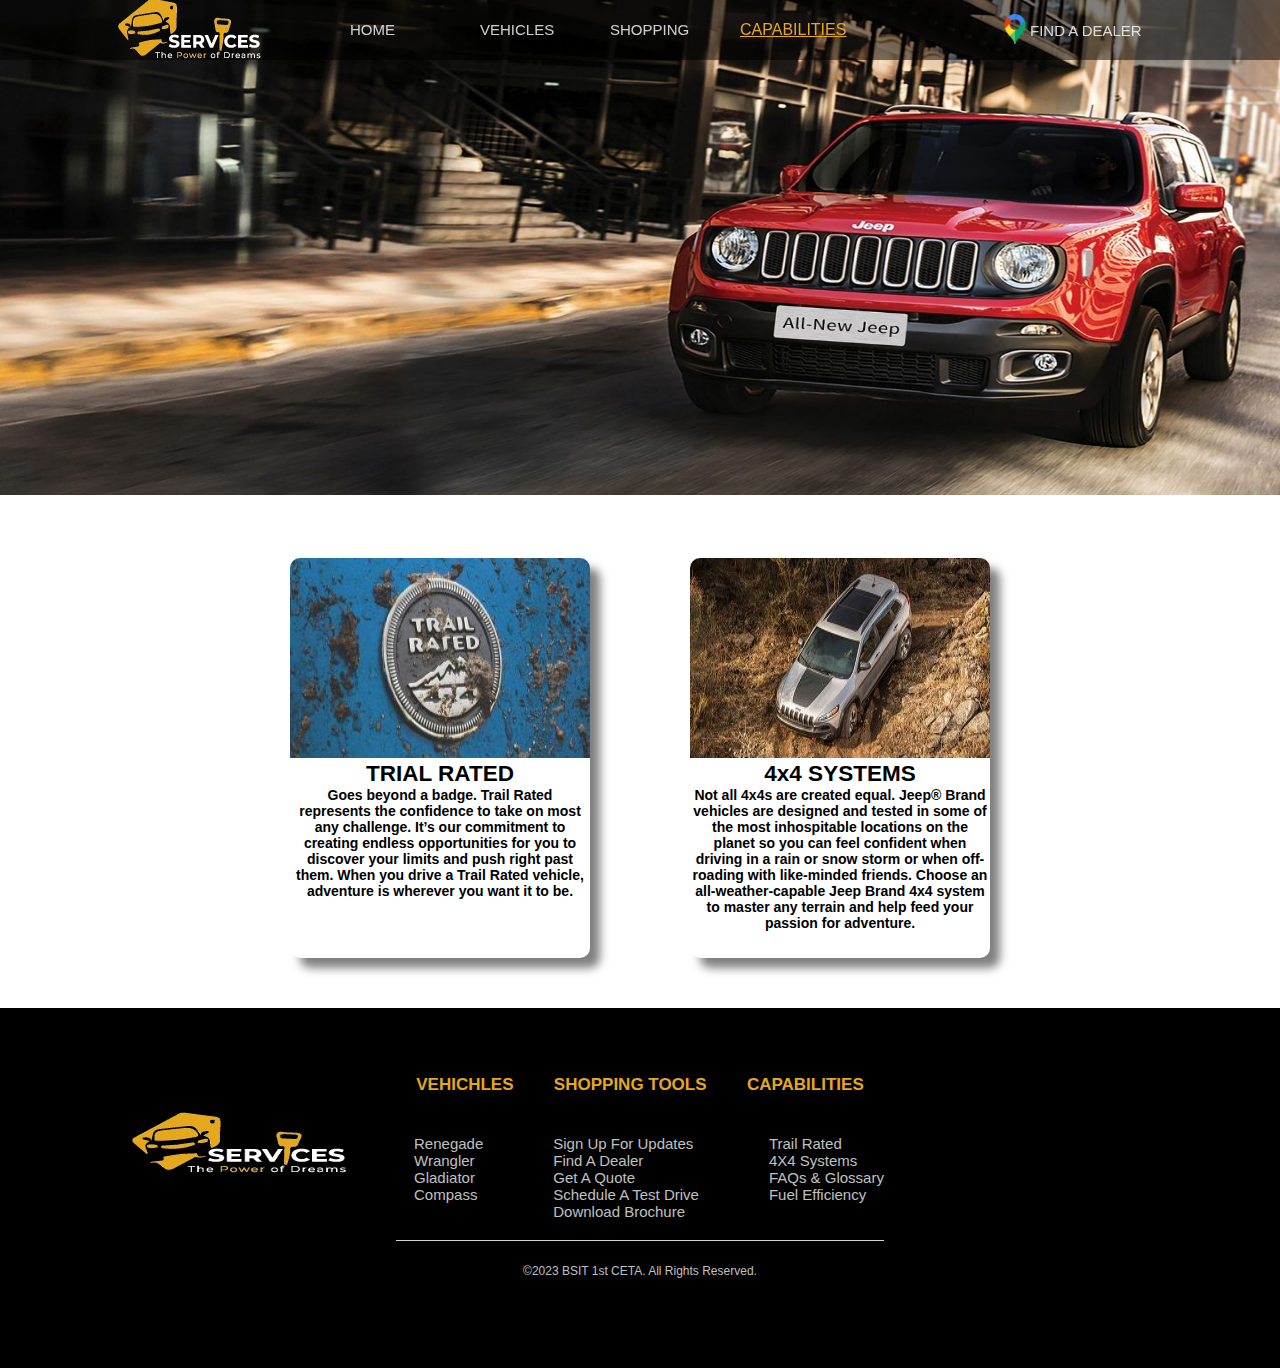
<file: capabilities.html>
<!DOCTYPE html>
<html lang="en">
<head>
    <meta charset="UTF-8">
    <meta http-equiv="X-UA-Compatible" content="IE=edge">
    <meta name="viewport" content="width=device-width, initial-scale=1.0">
    <title>Capabilities</title>
    <link rel="stylesheet" href="https://cdnjs.cloudflare.com/ajax/libs/font-awesome/6.4.0/css/all.min.css" integrity="sha512-iecdLmaskl7CVkqkXNQ/ZH/XLlvWZOJyj7Yy7tcenmpD1ypASozpmT/E0iPtmFIB46ZmdtAc9eNBvH0H/ZpiBw==" crossorigin="anonymous" referrerpolicy="no-referrer" />
    <link rel="icon" href="images/logo-3.png" type="image/icon type">
    <link rel="stylesheet" href="css/capabilities.css">
    <link rel="stylesheet" href="css/footer.css">
</head>
<body>
 
 <!--------HEADER-------->   
 <div class="header"> 
    <div class="left-section active">
        <img class="logo" src="images/logo.gif">
        <div class="div-home"><a class ="text-home" href="index.html">HOME</a></div>
        <div class="div-vehicle"><a class="text-vehicle" href="vehiclesPage.html">VEHICLES</a></div>
        <div class="div-shopping"><a class="text-shopping" href="shopping.html">SHOPPING</a></div>
        <div class="div-capabilities"><a class="text-capabilities" href="capabilities.html">CAPABILITIES</a></div>
    </div>
    <div class="right-section">
        <img  class="icon-navigate" src="images/google-maps.png">
        <div class="text"><a class="find-delaer-text"href="https://www.google.com/maps/search/google+maps/@10.3891776,123.8078352,13z" target="_blank">FIND A DEALER</a></div>
    </div>
    <div class="menu-container">
        <img class="logo2" src="images/logo.gif">
   <div class="menu-icon">
       <i class="fa-solid fa-car menu"></i>
       <i class="fa-solid fa-bars fa-lg menu"></i>
   </div>
   </div>
</div>

<div><img class="image-body" src="images/jeep-renegade-limited-background_1900x950.jpg.img.1440.jpg"></div>
<div class="cover">
    <div class="box">
        <img src="images/trail4x4.jpg" alt="Trail" style="width:300px;height:200px;">
        <h2 style="color:black">TRIAL RATED</h2>
        <p style="color:black">Goes beyond a badge. Trail Rated represents the confidence to take on most any challenge.  It’s our commitment to creating endless opportunities for you to discover your limits and push right past them. When you drive a Trail Rated vehicle, adventure is wherever you want it to be.</p>
    </div>
    <div class="box">
        <img src="images/4x4jeep.jpg" alt="Jeep" style="width:300px;height:200px;">
        <h2 style="color:black">4x4 SYSTEMS</h2>
        <p style="color:black">Not all 4x4s are created equal. Jeep® Brand vehicles are designed and tested in some of the most inhospitable locations on the planet so you can feel confident when driving in a rain or snow storm or when off-roading with like-minded friends. Choose an all-weather-capable Jeep Brand 4x4 system to master any terrain and help feed your passion for adventure.</p>
    </div>
</div>

<!------------------FOOTER------------>
<div class="footer-whole-container">
    <div class="">
        <div class="con">
            <img  class="footer-logo" src="images/logo.gif">
            <div>
                <div class="title-text"><p>VEHICHLES</p><p>SHOPPING TOOLS</p><p>CAPABILITIES</p></div>
                <div class="container-data">
                    <div class="div-margin0"><p>Renegade</p><p>Wrangler</p><p>Gladiator</p><p>Compass</p></div>
                    <div class="div-margin1"><p>Sign Up For Updates</p><p>Find A Dealer</p><p>Get A Quote</p><p>Schedule A Test Drive</p><p>Download Brochure</p></div>
                    <div class="div-margin2"><p>Trail Rated</p><p>4X4 Systems</p><p>FAQs & Glossary</p><p>Fuel Efficiency</p></div>
                </div>
            </div>
        </div>
        <div class="line">©2023 BSIT 1st CETA. All Rights Reserved.</div>
    </div>     
</div>

<script>
    const menuiconEl = document.querySelector(".menu-icon");
const leftsectionEl = document.querySelector(".left-section");

let counts = 0

menuiconEl.addEventListener("click", ()=>{
    if(counts %2 === 0){
        leftsectionEl.classList.remove("active");
        counts++
    }
    else{
        leftsectionEl.classList.add("active");
        counts++
    }
});
</script>
</body>
</html>
</file>
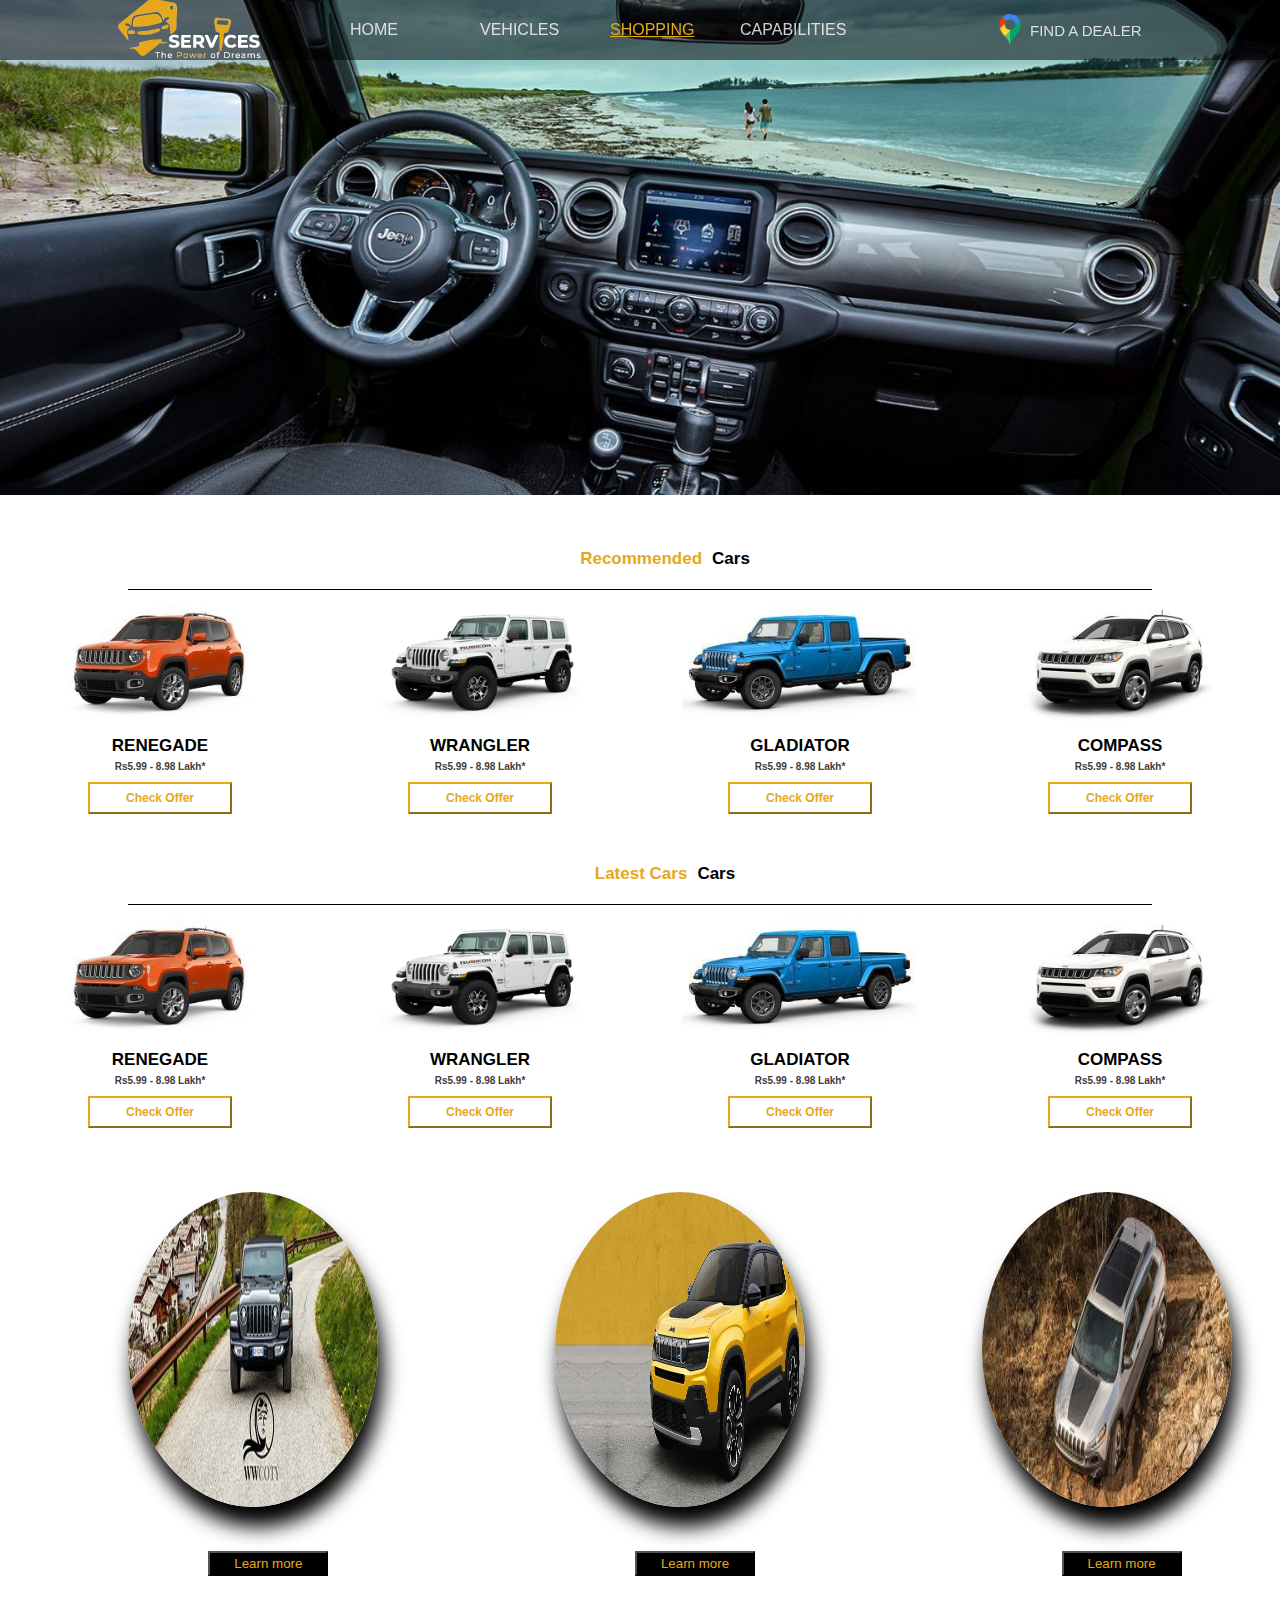
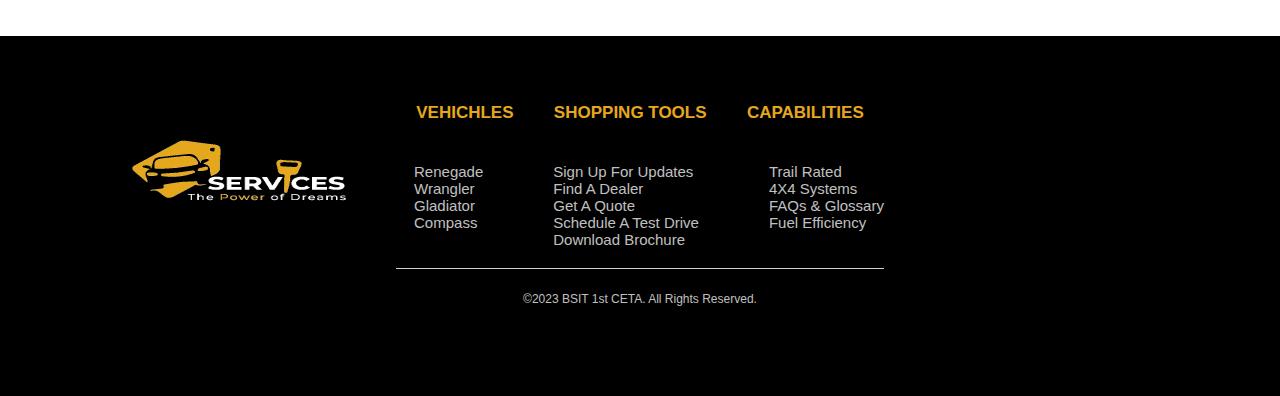
<file: shopping.html>
<!DOCTYPE html>
<html lang="en">
<head>
    <meta charset="UTF-8">
    <meta http-equiv="X-UA-Compatible" content="IE=edge">
    <meta name="viewport" content="width=device-width, initial-scale=1.0">
    <title>About US</title>
    <link rel="stylesheet" href="https://cdnjs.cloudflare.com/ajax/libs/font-awesome/6.4.0/css/all.min.css" integrity="sha512-iecdLmaskl7CVkqkXNQ/ZH/XLlvWZOJyj7Yy7tcenmpD1ypASozpmT/E0iPtmFIB46ZmdtAc9eNBvH0H/ZpiBw==" crossorigin="anonymous" referrerpolicy="no-referrer" />
    <link rel="icon" href="images/logo-3.png" type="image/icon type">
    <link rel="stylesheet" href="css/shopping.css">
    <link rel="stylesheet" href="css/footer.css">
</head>
<body>
    <!--HEADER-->   
<div class="header"> 
    <div class="left-section active">
        <img class="logo" src="images/logo.gif">
        <div class="div-home"><a class ="text-home" href="index.html">HOME</a></div>
        <div class="div-vehicle"><a class="text-vehicle" href="vehiclesPage.html">VEHICLES</a></div>
        <div class="div-shopping"><a class="text-shopping" href="shopping.html">SHOPPING</a></div>
        <div class="div-capabilities"><a class="text-capabilities" href="capabilities.html">CAPABILITIES</a></div>
    </div>
    <div class="right-section">
        <img  class="icon-navigate" src="images/google-maps.png">
        <div class="text"><a class="find-delaer-text"href="https://www.google.com/maps/search/google+maps/@10.3891776,123.8078352,13z" target="_blank">FIND A DEALER</a></div>
    </div>
    <div class="menu-container">
        <img class="logo2" src="images/logo.gif">
   <div class="menu-icon">
       <i class="fa-solid fa-car menu"></i>
       <i class="fa-solid fa-bars fa-lg menu"></i>
   </div>
   </div>
</div>
<div><img class="image-body" src="images/MY21-Wrangler-Overview-Interior-Feature-Desktop.jpg.img.1440.jpg"></div>
<div class="for-div1">
    <div class="div-1"><p class="txt-themost">Recommended</p><p class="txt-searched">Cars</p> </div>
</div>
    <div class="div-2">
        <div class="container-for-div2">
            <img class="images" src="images/renegade-orange-flyout-600x340-ph-1.jpg.img.300.jpg">
            <div class="car-name"><p>RENEGADE</p></div>
            <div class="car-name2"><p>Rs5.99 - 8.98 Lakh*</p></div>
            <div class="car-price-button"><button>Check Offer</button></div>
        </div>
        <div class="container-for-div2">
            <img class="images" src="images/wrangler-white-flyout-600-340.png.img.300.png">
            <div class="car-name"><p>WRANGLER</p></div>
            <div class="car-name2"><p>Rs5.99 - 8.98 Lakh*</p></div>
            <div class="car-price-button"><button>Check Offer</button></div>
        </div>
        <div class="container-for-div2">
            <img class="images" src="images/gladiator-blue-flyout-600-340.jpg.img.300.jpg">
            <div class="car-name"><p>GLADIATOR</p></div>
            <div class="car-name2"><p>Rs5.99 - 8.98 Lakh*</p></div>
            <div class="car-price-button"><button>Check Offer</button></div>
        </div>
        <div class="container-for-div2">
            <img class="images" src="images/compass-white-flyout-600x340-1.jpg.img.300.jpg">
            <div class="car-name"><p>COMPASS</p></div>
            <div class="car-name2"><p>Rs5.99 - 8.98 Lakh*</p></div>
            <div class="car-price-button"><button>Check Offer</button></div>
        </div>
    </div>

    <div class="for-div1">
        <div class="div-1"><p class="txt-themost">Latest Cars</p><p class="txt-searched">Cars</p> </div>
    </div>

    <div class="div-2">
        <div class="container-for-div2">
            <img class="images" src="images/renegade-orange-flyout-600x340-ph-1.jpg.img.300.jpg">
            <div class="car-name"><p>RENEGADE</p></div>
            <div class="car-name2"><p>Rs5.99 - 8.98 Lakh*</p></div>
            <div class="car-price-button"><button>Check Offer</button></div>
        </div>
        <div class="container-for-div2">
            <img class="images" src="images/wrangler-white-flyout-600-340.png.img.300.png">
            <div class="car-name"><p>WRANGLER</p></div>
            <div class="car-name2"><p>Rs5.99 - 8.98 Lakh*</p></div>
            <div class="car-price-button"><button>Check Offer</button></div>
        </div>
        <div class="container-for-div2">
            <img class="images" src="images/gladiator-blue-flyout-600-340.jpg.img.300.jpg">
            <div class="car-name"><p>GLADIATOR</p></div>
            <div class="car-name2"><p>Rs5.99 - 8.98 Lakh*</p></div>
            <div class="car-price-button"><button>Check Offer</button></div>
        </div>
        <div class="container-for-div2">
            <img class="images" src="images/compass-white-flyout-600x340-1.jpg.img.300.jpg">
            <div class="car-name"><p>COMPASS</p></div>
            <div class="car-name2"><p>Rs5.99 - 8.98 Lakh*</p></div>
            <div class="car-price-button"><button>Check Offer</button></div>
        </div>
        
    </div>
        <div class="container-3images">
            <div class="container">
                <img class="images" src="images/gray-car.jpg">
                <button class="button1">Learn more</button>
            </div>
            <div class="container">
                <img  class="images" src="images/yellow-car.jpg">
                <button class="button1">Learn more</button>
            </div>
            <div class="container">
                <img  class="images" src="images/brown-car.jpg">
                <button class="button1">Learn more</button>
            </div>
        </div>
<!--FOOTER-->
<div class="footer-whole-container">
    <div class="">
        <div class="con">
            <img  class="footer-logo" src="images/logo.gif">
            <div>
                <div class="title-text"><p>VEHICHLES</p><p>SHOPPING TOOLS</p><p>CAPABILITIES</p></div>
                <div class="container-data">
                    <div class="div-margin0"><p>Renegade</p><p>Wrangler</p><p>Gladiator</p><p>Compass</p></div>
                    <div class="div-margin1"><p>Sign Up For Updates</p><p>Find A Dealer</p><p>Get A Quote</p><p>Schedule A Test Drive</p><p>Download Brochure</p></div>
                    <div class="div-margin2"><p>Trail Rated</p><p>4X4 Systems</p><p>FAQs & Glossary</p><p>Fuel Efficiency</p></div>
                </div>
            </div>
        </div>
        <div class="line">©2023 BSIT 1st CETA. All Rights Reserved.</div>
    </div>     
</div>
<script>
    const menuiconEl = document.querySelector(".menu-icon");
const leftsectionEl = document.querySelector(".left-section");

let counts = 0

menuiconEl.addEventListener("click", ()=>{
    if(counts %2 === 0){
        leftsectionEl.classList.remove("active");
        counts++
    }
    else{
        leftsectionEl.classList.add("active");
        counts++
    }
});
</script>
</body>
</html>
</file>
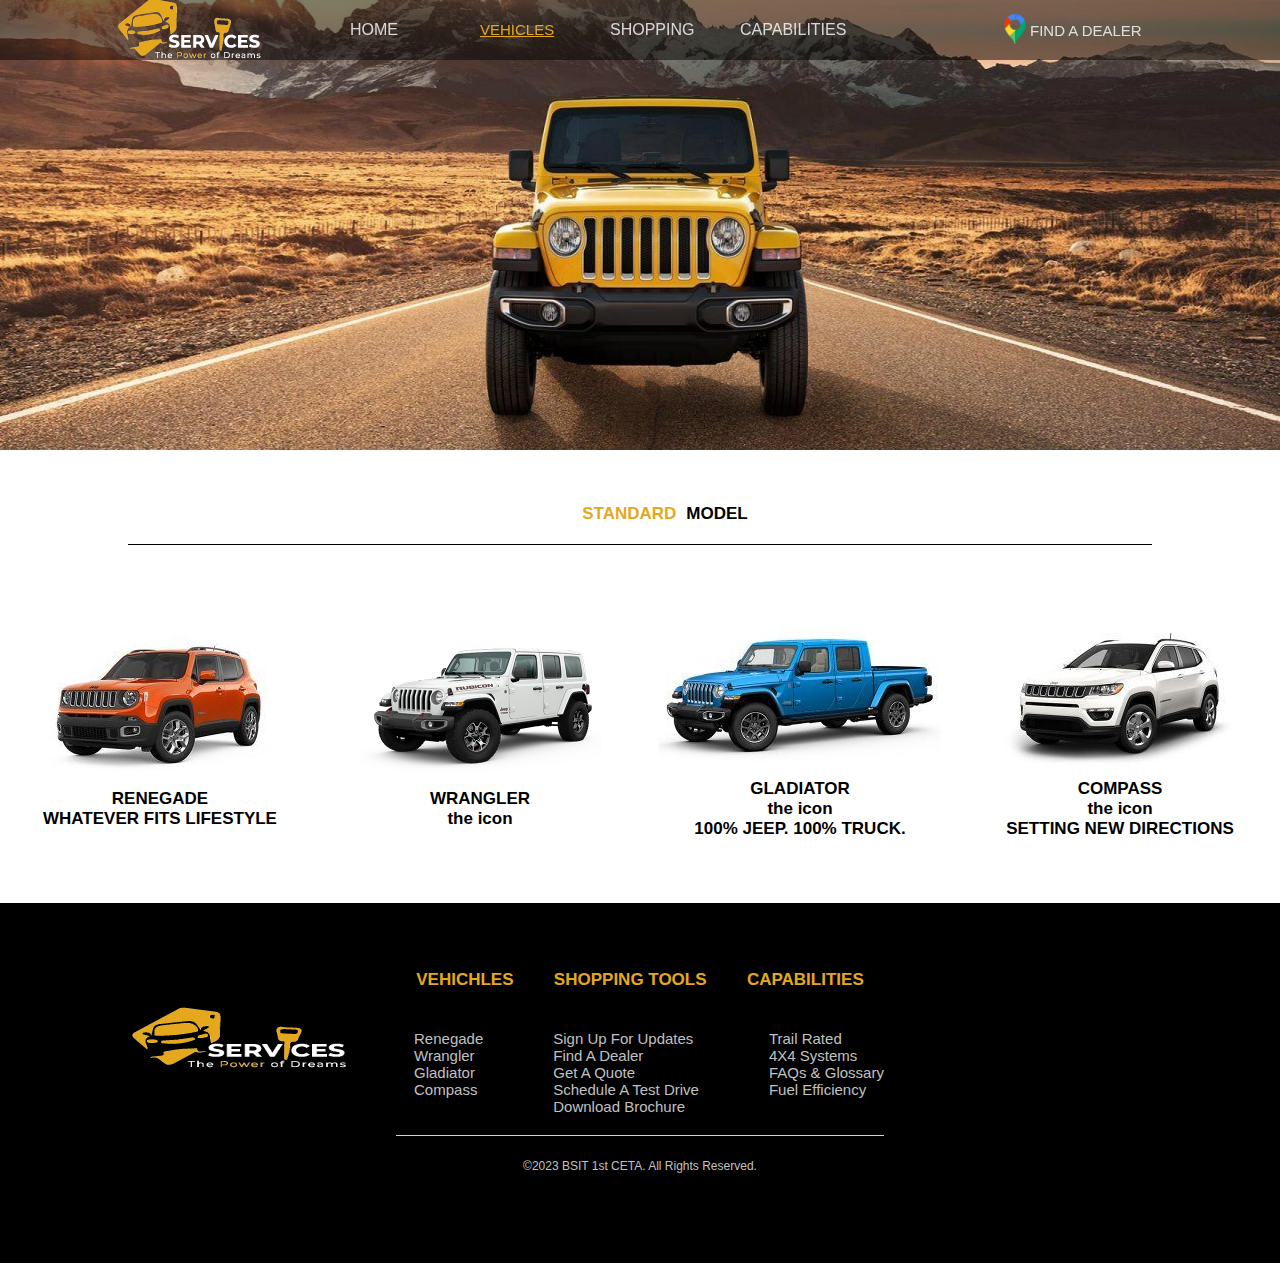
<file: vehiclesPage.html>
<!DOCTYPE html>
<html lang="en">
<head>
    <meta charset="UTF-8">
    <meta http-equiv="X-UA-Compatible" content="IE=edge">
    <meta name="viewport" content="width=device-width, initial-scale=1.0">
    <title>Capabilities</title>
    <link rel="stylesheet" href="https://cdnjs.cloudflare.com/ajax/libs/font-awesome/6.4.0/css/all.min.css" integrity="sha512-iecdLmaskl7CVkqkXNQ/ZH/XLlvWZOJyj7Yy7tcenmpD1ypASozpmT/E0iPtmFIB46ZmdtAc9eNBvH0H/ZpiBw==" crossorigin="anonymous" referrerpolicy="no-referrer" />
    <link rel="icon" href="images/logo-3.png" type="image/icon type">
    <link rel="stylesheet" href="css/vehiclesPage.css">
    <link rel="stylesheet" href="css/footer.css">
</head>
<body>
    <!--HEADER-->   
<div class="header"> 
    <div class="left-section active">
        <img class="logo" src="images/logo.gif">
        <div class="div-home"><a class ="text-home" href="index.html">HOME</a></div>
        <div class="div-vehicle"><a class="text-vehicle" href="vehiclesPage.html">VEHICLES</a></div>
        <div class="div-shopping"><a class="text-shopping" href="shopping.html">SHOPPING</a></div>
        <div class="div-capabilities"><a class="text-capabilities" href="capabilities.html">CAPABILITIES</a></div>
    </div>
    <div class="right-section">
        <img  class="icon-navigate" src="images/google-maps.png">
        <div class="text"><a class="find-delaer-text"href="https://www.google.com/maps/search/google+maps/@10.3891776,123.8078352,13z" target="_blank">FIND A DEALER</a></div>
    </div>
    <div class="menu-container">
        <img class="logo2" src="images/logo.gif">
   <div class="menu-icon">
       <i class="fa-solid fa-car menu"></i>
       <i class="fa-solid fa-bars fa-lg menu"></i>
   </div>
   </div>
</div>
<!--BODY-->
<div><img class="image-body" src="images/MY21-Wrangler-Overview-Summer-Hero-New-Desktop.jpg.img.1440.jpg"></div>
<div class="for-div1">
    <div class="div-1"><p class="txt-themost">STANDARD</p><p class="txt-searched">MODEL</p> </div>
</div>
    <div class="div-2">
        <div class="car-name">
            <img class="images" src="images/renegade-orange-flyout-600x340-ph-1.jpg.img.300.jpg">
            <p>RENEGADE</p>
            <p>WHATEVER FITS LIFESTYLE</p>
        </div>
        <div class="car-name">
            <img class="images" src="images/wrangler-white-flyout-600-340.png.img.300.png">
            <p>WRANGLER</p>
            <p>the icon</p>
        </div>
        <div class="car-name">
            <img class="images" src="images/gladiator-blue-flyout-600-340.jpg.img.300.jpg">
            <p>GLADIATOR</p>
            <p>the icon</p>
            <p>100% JEEP. 100% TRUCK.</p>
        </div>
        <div class="car-name">
            <img class="images" src="images/compass-white-flyout-600x340-1.jpg.img.300.jpg">
            <p>COMPASS</p>
            <p>the icon</p>
            <p>SETTING NEW DIRECTIONS</p>
        </div>
    </div>
<!--FOOTER-->
<div class="footer-whole-container">
    <div class="">
        <div class="con">
            <img  class="footer-logo" src="images/logo.gif">
            <div>
                <div class="title-text"><p>VEHICHLES</p><p>SHOPPING TOOLS</p><p>CAPABILITIES</p></div>
                <div class="container-data">
                    <div class="div-margin0"><p>Renegade</p><p>Wrangler</p><p>Gladiator</p><p>Compass</p></div>
                    <div class="div-margin1"><p>Sign Up For Updates</p><p>Find A Dealer</p><p>Get A Quote</p><p>Schedule A Test Drive</p><p>Download Brochure</p></div>
                    <div class="div-margin2"><p>Trail Rated</p><p>4X4 Systems</p><p>FAQs & Glossary</p><p>Fuel Efficiency</p></div>
                </div>
            </div>
        </div>
        <div class="line">©2023 BSIT 1st CETA. All Rights Reserved.</div>
    </div>     
</div>
<script>
    const menuiconEl = document.querySelector(".menu-icon");
const leftsectionEl = document.querySelector(".left-section");

let counts = 0

menuiconEl.addEventListener("click", ()=>{
    if(counts %2 === 0){
        leftsectionEl.classList.remove("active");
        counts++
    }
    else{
        leftsectionEl.classList.add("active");
        counts++
    }
});
</script>
</body>
</html>
</file>
<file: css/capabilities.css>
/* --- BODY ---*/
body{
    margin: 0;
    font-family: Arial, Helvetica, sans-serif;
    font-size: 15px;
    color: rgb(192, 192, 192);
    background-color: rgb(255, 255, 255);
}
.image-body{
    width: 100%;
    height: 55vh; 
}
p{
    margin: 0;
    font-weight: bold;
    font-size: 17px;
}
/* ------HEADER FOR CAPABILITIES PAGE ------*/
.header{
    
    background-color: rgba(0,0,0,0.5);
    height: 60px;
    display: flex;
    justify-content: space-between;
    align-items: center;
    padding-left: 350px;
    position: fixed;
    right: 0;
    left: 0;
}
.header .text{
    width: 130px;
    font-size: 15px;
    color: rgba(255,255,255, .8);
    cursor: pointer;
}
.div-home, .div-vehicle, .div-capabilities, .div-shopping{
    width: 130px;
}
.text-capabilities{
    width: 130px;
    text-decoration: underline;
    font-size: 16px;
    color: #E5A81C;
    cursor: pointer;
}
.text-vehicle,  .text-home , .text-aboutus, .text-shopping{
    color: rgba(255,255,255, .8);
    text-decoration: none;
}
.text:hover ,.text-vehicle:hover,  .text-home:hover, .text-aboutus:hover, .text-shopping:hover, .find-delaer-text:hover{
    color: #E5A81C;
    transition: color 0.15s;
}
.logo{
    height: 200px;
    position: absolute;
    left: 90px;
    top: -70px;
}
.left-section{
    display: flex;
}
.right-section{
    display: flex;
    padding-right: 120px;
    position: relative;
}
.icon-navigate{
    position: absolute;
    height: 30px;
    top: -8px;
    left: -30px;
}
.find-delaer-text{
    text-decoration: none;
    color: rgba(255,255,255, .8);   
}
.menu{
    color:#E5A81C;
   }
   .menu-container{
       display: none;
       cursor: pointer;
      }
      .menu-container .menu-icon:hover{
        opacity: .5;
        transition: .4;
       }
       .menu-container .menu-icon:active{
        opacity: 1;
        transition: .4;
       }

 @import url('https://fonts.googleapis.com/css2?family=Rubik:wght@400;500&display=swap');
 *{
     margin: 0;
     padding: 0;
 }
 .cover{
     margin: 50px 0px;
     display: flex;
     justify-content: center; 
 }
 .box{
     width: 300px;
     height: 400px;
     font-size: 15px;
     box-shadow: 10px 10px 10px rgba(0,0,0, .5);
     text-align: center;
     margin: 10px 50px 0px 50px;
     border-radius: 10px;
 }
 .box img{
    border-top-left-radius: 10px;
    border-top-right-radius: 10px;
 }
 .box p{
    font-size: 14px;
 }


/* ------- SCREEN RESPONSIVE -------- */

@media (max-width: 800px){
    /* ---- HEADER -----*/

    .left-section,
    .right-section{
     display: none;
    }
    .active.left-section{
        visibility: hidden;
        opacity: 0;
        top: 10%;
       }
    .menu-container{
     display: flex;
     justify-content: space-around;
     width: 100%;
    }
     .logo{
     visibility: hidden;
    }
    .logo2{
     height: 130px;
     left: 5%;
     top: -60%;
     position: absolute;
     }
     .left-section
     {
     display: block;
     position: absolute;
     top: 50px;
     right: 50px;
     background-color: rgba(0,0,0, 0.9);
     width: 150px;
     height: 120px;
     text-align: center;
     border-radius: 10px;
     }
     .left-section a{
         font-size: 14px;
     }
     .div-home, .div-vehicle, .div-capabilities, .div-aboutus, .div-shopping{
         margin: 5px;
     }

     /*----------BoDY ----------*/

     .div-2{
        flex-direction: column;
     }
     .image-body{
      
        height: 65vh; 
    }
    .cover{
        flex-direction: column;
        align-items: center;
    }
    .cover .box{
        margin-top: 10%;
    }

      /*----------FOOTER ----------*/

      .footer-whole-container{
        width: 100%;
        height: 40vh;
        display: flex;
        justify-content: center;
        align-items: center;
       }
       .footer-container{
        flex-direction: column;
       }
       .footer-2ndpage{
         max-width: 80%;
         display: flex;
        flex-direction: column;
        }
       .title-text p{
         font-size: 12px;
       }
       .container-data{
         margin-bottom: 3;
       }
       .div-margin1, .div-margin2{
        margin: 0;
       }
       .div-margin0{
         margin: 0;
       }
       .div-margin0 p, .div-margin1 p, .div-margin2 p{
         font-weight: lighter;
         font-size: 12px;
       }
       .footer-whole-container .line{
         width: 100%;
         margin-top: 10px;
         height: 40px;
         }



 }
 
 @media (min-width: 801px) and (max-width: 1000px){
     .header{
         padding-left: 80px;
         justify-content: space-around;
     }
     .left-section a{
         font-size: 10px;
     }
     .header .text{
         width: 80px;  
     }
     .div-home, .div-vehicle, .div-capabilities, .div-aboutus, .div-shopping{
         width: 80px;
     }
     .logo{
         height: 100px;
         left: 0px;
         top: -25px;
     }
     .right-section{
         display: flex;
         position: relative;
         padding: 0;
     }
     .icon-navigate{
         height: 16px;
         top: -2px;
         left: -15px;
     }
     .find-delaer-text{ 
         font-size: 10px;
         width: 80px;
     }
     /* ----- BODY ------ */
     
     .car-name .images{
        width: 200px;
        
     }
     .car-name p{
        font-size: 8px;
        
     }


     /* --------FOOTER --------- */
     .footer-whole-container{
        width: 100%;
        height: 35vh;
        display: flex;
        justify-content: center;
        align-items: center;
       }
       .footer-container{
        flex-direction: column;
        width: 100%;
       }
       .footer-2ndpage{
         max-width: 80%;
         display: flex;
        flex-direction: column;
        }
       .title-text p{
         font-size: 12px;
       }
       .container-data{
         margin-bottom: 5%;
        align-items: center;
        justify-content: center;
        justify-content: space-around;
       }
       .div-margin1, .div-margin2{
        margin: 0;
       }
       .div-margin0{
         margin: 0;
       }
       .div-margin0 p, .div-margin1 p, .div-margin2 p{
         font-weight: lighter;
         font-size: 12px;
       }
       .footer-container .line{
         width: 100%;
         margin: 0;
         height: 60px;
         }
         .footer-container .title-text{
          margin-bottom: 15px;
          margin-top: 30px;
       }
       .footer-container .con{
        display: flex;
        flex-direction: column;
       }
 }
 
 @media(min-width: 1001px) and (max-width: 1229px){
     .header{
         padding-left: 100px;
         justify-content: space-around;
         transition: .4s ease-in-out;
     }
     .left-section a{
         font-size: 14px;
     }
     .header .text{
         width: 100px;  
     }
     .div-home, .div-vehicle, .div-capabilities, .div-aboutus, .div-shopping{
         width: 100px;
     }
     .logo{
         height: 150px;
         left: 0px;
         top: -50px;
     }
     .right-section{
         display: flex;
         position: relative;
         padding: 0;
     }
     .icon-navigate{
         height: 20px;
         top: -2px;
         left: -25px;
     }
     .find-delaer-text{ 
         font-size: 13px;
         width: 100px;
     }

     /*--------- BODY ------- */
     .car-name .images{
        width: 200px;
     }
     .car-name p{
        font-size: 8px;
     }

     /* ------------ FOOTER ----------*/
     .footer-whole-container{
        width: 100%;
        height: 40vh;
        display: flex;
        justify-content: center;
        align-items: center;
       }
       .footer-container{
        flex-direction: column;
        width: 100%;
       }
       .footer-2ndpage{
         max-width: 80%;
         display: flex;
        flex-direction: column;
        }
       .title-text p{
         font-size: 12px;
       }
       .container-data{
         margin-bottom: 5%;
        align-items: center;
        justify-content: center;
        justify-content: space-around;
       }
       .div-margin1, .div-margin2{
        margin: 0;
       }
       .div-margin0{
         margin: 0;
       }
       .div-margin0 p, .div-margin1 p, .div-margin2 p{
         font-weight: lighter;
         font-size: 12px;
       }
       .footer-container .line{
         width: 100%;
         margin: 0;
         height: 60px;
         }
         .footer-container .title-text{
          margin-bottom: 15px;
          margin-top: 30px; 
       }
       .footer-container .con{
        display: flex;
        flex-direction: column;
       }
       .con .footer-logo{
        width: 250px;
        height: 150px;
        display: block;
        position: absolute;
        top: 20%;
        left: 2%;
      }
 }
 
 @media (min-width: 1230px){
    .footer-whole-container{
        width: 100%;
        height: 40vh;
        display: flex;
        justify-content: center;
        align-items: center;
       }
       .con .footer-logo{
        width: 300px;
        height: 200px;
        display: block;
        position: absolute;
        top: 10%;
        left: 7%;
     }
     .footer-whole-container .line{
       margin-top: 20px;
        }
 }
</file>
<file: css/footer.css>
.footer-whole-container{
   position: relative;
   background-color: black;
 }
.footer-container{
    background-color: black;
   display: flex;
   justify-content: space-around;
    height: 230px; 
 }
 .footer-2ndpage{
    width: 500px;
    margin-top: 60px;
 }
 .footer-logo{
    width: 200px;
    height: 150px;
    display: none;
   
 }
 .title-text{
    display: flex;
    justify-content: space-around;
    margin-bottom: 40px;
 }
.title-text p{
    color:  #E5A81C;
}
 .container-data{
    display: flex;
 }
 .div-margin1, .div-margin2{
    margin-left: 70px;
 }
 .div-margin0{
    margin-left: 18px;
 }
  .div-margin0 p, .div-margin1 p, .div-margin2 p{
    font-weight: lighter;
    font-size: 15px;
 }
  .div-margin0 p:hover, .div-margin1 p:hover, .div-margin2 p:hover{
    color:  #E5A81C;
    text-decoration: underline;
    cursor: pointer;
  }
 .line{
 display: flex;
 height: 60px;
 align-items: center;
 justify-content: center;
 font-size: 12px;
 background-color: black;
 border-top: 1px solid lightgray; 
 
 }
</file>
<file: css/shopping.css>
/* --- BODY ---*/

body{
    margin: 0;
    font-family: Arial, Helvetica, sans-serif;
    color: rgb(192, 192, 192);
    background-color: rgb(255, 255, 255);
}
p{
    margin: 0;
    font-weight: bold;
    font-size: 17px;
}
.image-body{
    width: 100%;
    height: 55vh; 
}
.txt-themost{
    color: #E5A81C;
    margin-right: 10px;
}
.txt-searched{
    color: black;
}
.for-div1{
    height: 40px;
    margin: 0px 10%;
    border-bottom: 1px solid black;
}
.div-1{
    margin: 50px  0px 30px 50px;
    display: flex;
    justify-content: center;
}
.div-2, .car-name, .car-name2{
    display: flex;
    justify-content: space-around;  
}
.images{
   width: 250px;
 } 
.whole-continer-forcardetails{
    margin-bottom: 70px;
}
.car-name p{
    color: black;
    font-weight: 900;
}
.cardetails-container{
   width: 50%;
   display: inline-block;
}
.cardetails-container2{
    width: 40%;
    display: inline-block;
}
.car-details{
    display: flex;
    flex-direction: column;
    margin-left: 500px;
}
.car-details2{
    margin-top: 10x;
    margin-left: 75px;
}
.car-details p, .car-name2 p{
    margin-top: 5px;
    font-size: 10px;
    color:rgb(62, 61, 61)
}
.car-details2 p{
    margin-top: 5px;
    font-size: 10px;
    color:rgb(62, 61, 61)
}
.car-price-button{
    display: flex;
    justify-content: space-around;
    margin-top: 10px;
}
.car-price-button button{
    color: #E5A81C;
    font-weight: bold;
    background-color: white;
    width: 144px;
    height: 32px;
    border-color: #E5A81C;
    font-size: 12px;
}
.car-price-button button:hover{
    text-decoration: underline;
    cursor: pointer;
}
.image-body1{
    width: 100%;
    height: 100%; 
}
.body-image-2nd{
    position: relative;
    height: 40vh;
}
.video-text{
    margin: 40px 0px 0px 30px;
    position: absolute;
    top: -10px;
    left: 160px;
  }
  .container-fully {
    display: flex;
    margin-bottom: 10px;
    
 }
 .sentence-text{
    font-weight: lighter;
    font-size: 14px;
    color: white;
 }
 .btn-learnmore{
    margin-top: 20px;
  }
  .btn-learnmore button{
    width: 125px;
    height: 30px;
    background-color: #E5A81C;
    color: white;
    font-weight: 700;
    font-size: 12px;
    border: 0;
  }
  .btn-learnmore button:hover{
    text-decoration: underline;
    cursor: pointer;
    color: #9e8243;
  }
  .first-ever-text{
    margin-top: 40px;
    font-weight: bold;
    color:  #E5A81C;
    font-size: 20px;
    margin-right: 8px;
 }
 .go-text{
    margin-top: 40px;
    font-weight: bold;
    color:  white;
    font-size: 18px;
    margin-right: 8px;
 }
 .container-3images, .container-button1{
    display: flex;
    justify-content: center;
 }
 .container-3images{
    margin-top: 5%;
    display: flex;
    justify-content: center;
    align-items: center;
    justify-content: space-around;
 }
 .container-3images .container{
    width: 250px;
 }
 .container .button1{
    width: 120px;
    height: 25px;
    background-color: black;
    color:  #E5A81C;
    margin: 0px 120px 60px 120px;
 }
 .container-button1{
    display: flex;
    justify-content: space-evenly;
    margin-left: 50px;
  }
 .container-3images .images{
    height: 35vh;
    border-radius: 100%;
    box-shadow: 5px 20px 20px black;
    margin: 0px 20px 40px 40px;
    width: 100%;
 }
 .container-3images .images:hover{
    cursor: pointer;
   transform: scale(1.1)
 }
 button:hover{
    text-decoration: underline;
    cursor: pointer;
    opacity: 0.8;
 }

/* ------HEADER FOR SHOPPING PAGE ------*/
.header{
    position: relative;
    background-color: rgba(0,0,0,0.5);
    height: 60px;
    display: flex;
    justify-content: space-between;
    align-items: center;
    padding-left: 350px;
    position: fixed;
    right: 0;
    left: 0;    
}
.header .text{
    width: 130px;
    font-size: 15px;
    color: rgba(255,255,255, .8);
    cursor: pointer;
}
.text-shopping{
    width: 130px;
    text-decoration: underline;
    font-size: 16px;
    color: #E5A81C;
    cursor: pointer;
}
.text:hover{
    color: #E5A81C;
    transition: color 0.15s;
}
.text-home:hover, .text-capabilities:hover, .text-aboutus:hover,.find-delaer-text:hover ,.text-vehicle:hover{
    color: #E5A81C;
    transition: color 0.15s;
}
.div-home, .div-vehicle, .div-capabilities, .div-shopping{
    width: 130px;
}
.text-home , .text-capabilities, .text-aboutus, .text-vehicle, .find-delaer-text{
    color: rgba(255,255,255, .8);
    text-decoration: none;
}
.logo{
    height: 200px;
    position: absolute;
   left: 90px;
   top: -70px;
}
.left-section{
    display: flex;
}
.right-section{
    display: flex;
   padding-right: 120px;
   position: relative;
}
.icon-navigate{
    position: absolute;
    height: 30px;
    top: -8px;
    left: -35px;
}
.menu{
    color:#E5A81C;
   }
   .menu-container{
      display: none;
      cursor: pointer;
      }
      .menu-container .menu-icon:hover{
        opacity: .5;
        transition: .4;
       }
       .menu-container .menu-icon:active{
        opacity: 1;
        transition: .4;
       }


@media (max-width: 800px){
    /* ---- HEADER -----*/
    .left-section,
    .right-section{
     display: none;
    }
    .active.left-section{
        visibility: hidden;
        opacity: 0;
        top: 10%;
       }
    .menu-container{
        display: flex;
        justify-content: space-around;
        width: 100%;
    }
     .left-section .logo{
     display: none;
    }
    .logo2{
     height: 130px;
     left: 5%;
     top: -60%;
     position: absolute;
     }
     .left-section
     {
     display: block;
     position: absolute;
     top: 50px;
     right: 50px;
     background-color: rgba(0,0,0, 0.9);
     width: 150px;
     height: 120px;
     text-align: center;
     border-radius: 10px;
     }
     .left-section a{
         font-size: 14px;
     }
     .div-home, .div-vehicle, .div-capabilities, .div-aboutus, .div-shopping{
         margin: 5px;
     }

     /*----------BoDY ----------*/

     .div-2{
        flex-direction: column;
     }
     .container-for-div2{
        display: flex;
        flex-direction: column;
        justify-content: center;
        align-items: center;
     }
     .container-for-div2 .images{
        width: 400px;
     }
     .image-body{
        height: 65vh; 
    }
    .container-3images{
        flex-direction: column;
        justify-content: center;
        align-items: center;
    }
    .container-3images .container{
        display: flex;
        flex-direction: column;
        justify-content: center;
        align-items: center;
    }

      /*----------FOOTER ----------*/

      .footer-whole-container{
        width: 100%;
        height: 40vh;
        display: flex;
        justify-content: center;
        align-items: center;
       }
       .footer-container{
        flex-direction: column;
       }
       .footer-2ndpage{
         max-width: 80%;
         display: flex;
        flex-direction: column;
        }
       .title-text p{
         font-size: 12px;
       }
       .container-data{
         margin-bottom: 3;
       }
       .div-margin1, .div-margin2{
        margin: 0;
       }
       .div-margin0{
         margin: 0;
       }
       .div-margin0 p, .div-margin1 p, .div-margin2 p{
         font-weight: lighter;
         font-size: 12px;
       }
       .footer-whole-container .line{
         width: 100%;
         margin-top: 10px;
         height: 40px;
         }



 }
 
 @media (min-width: 801px) and (max-width: 1000px){
 
     .header{
         padding-left: 100px;
         justify-content: space-around;
        
     }
     .left-section a{
         font-size: 10px;
     }
     .header .text{
         width: 80px;  
     }
     .div-home, .div-vehicle, .div-capabilities, .div-aboutus, .div-shopping{
         width: 80px;
     }
     .logo{
         height: 100px;
         left: 0px;
         top: -25px;
     }
     .right-section{
         display: flex;
         position: relative;
         padding: 0;
     }
     .icon-navigate{
         height: 16px;
         top: -2px;
         left: -15px;
     }
     .find-delaer-text{ 
         font-size: 10px;
         width: 80px;
     }
     /* ----- BODY ------ */
     
     .car-name .images{
        width: 200px;
     }
     .car-name p{
        font-size: 8px;
     }
     .container .images{
        width: 180px;
     }
     .container-for-div2 .images{
        width: 200px;
     }


     /* --------FOOTER --------- */
     .footer-whole-container{
        width: 100%;
        height: 35vh;
        display: flex;
        justify-content: center;
        align-items: center;
       }
       .footer-container{
        flex-direction: column;
        width: 100%;
       }
       .footer-2ndpage{
         max-width: 80%;
         display: flex;
        flex-direction: column;
        }
       .title-text p{
         font-size: 12px;
       }
       .container-data{
         margin-bottom: 5%;
        align-items: center;
        justify-content: center;
        justify-content: space-around;
       }
       .div-margin1, .div-margin2{
        margin: 0;
       }
       .div-margin0{
         margin: 0;
       }
       .div-margin0 p, .div-margin1 p, .div-margin2 p{
         font-weight: lighter;
         font-size: 12px;
       }
       .footer-container .line{
         width: 100%;
         margin: 0;
         height: 60px;
         }
         .footer-container .title-text{
          margin-bottom: 15px;
          margin-top: 30px;
       }
       .footer-container .con{
        display: flex;
        flex-direction: column;
       }
 }
 
 @media(min-width: 1001px) and (max-width: 1229px){
     .header{
         padding-left: 100px;
         justify-content: space-around;
         transition: .4s ease-in-out;
     }
     .left-section a{
         font-size: 14px;
     }
     .header .text{
         width: 100px;  
     }
     .div-home, .div-vehicle, .div-capabilities, .div-aboutus, .div-shopping{
         width: 100px;
     }
     .logo{
         height: 150px;
         left: 0px;
         top: -50px;
     }
     .right-section{
         display: flex;
         position: relative;
         padding: 0;
     }
     .icon-navigate{
         height: 20px;
         top: -2px;
         left: -25px;
     }
     .find-delaer-text{ 
         font-size: 13px;
         width: 100px;
     }

     /*--------- BODY ------- */
     .car-name .images{
        width: 200px;
     }
     .car-name p{
        font-size: 8px;
     }

     /* ------------ FOOTER ----------*/
     .footer-whole-container{
        width: 100%;
        height: 40vh;
        display: flex;
        justify-content: center;
        align-items: center;
       }
       .footer-container{
        flex-direction: column;
        width: 100%;
       }
       .footer-2ndpage{
         max-width: 80%;
         display: flex;
        flex-direction: column;
        }
       .title-text p{
         font-size: 12px;
       }
       .container-data{
         margin-bottom: 5%;
        align-items: center;
        justify-content: center;
        justify-content: space-around;
       }
       .div-margin1, .div-margin2{
        margin: 0;
       }
       .div-margin0{
         margin: 0;
       }
       .div-margin0 p, .div-margin1 p, .div-margin2 p{
         font-weight: lighter;
         font-size: 12px;
       }
       .footer-container .line{
         width: 100%;
         margin: 0;
         height: 60px;
         }
         .footer-container .title-text{
          margin-bottom: 15px;
          margin-top: 30px; 
       }
       .footer-container .con{
        display: flex;
        flex-direction: column;
       }
       .con .footer-logo{
        width: 250px;
        height: 150px;
        display: block;
        position: absolute;
        top: 20%;
        left: 2%;
      }
 }
 
 @media (min-width: 1230px){
    .footer-whole-container{
        width: 100%;
        height: 40vh;
        display: flex;
        justify-content: center;
        align-items: center;
       }
       .con .footer-logo{
        width: 300px;
        height: 200px;
        display: block;
        position: absolute;
        top: 10%;
        left: 7%;
     }
     .footer-whole-container .line{
       margin-top: 20px;
        }
 }
</file>
<file: css/vehiclesPage.css>
/* --- BODY ---*/
body{
    margin: 0;
    font-family: Arial, Helvetica, sans-serif;
    color: rgb(192, 192, 192);
    background-color: rgb(255, 255, 255);
}
p{
    margin: 0;
    font-weight: bold;
    font-size: 17px;
}
.image-body{
    width: 100%;
    height: 50vh; 
}
.txt-themost{
    color: #E5A81C;
    margin-right: 10px;
}
.txt-searched{
    color: black;
}
.for-div1{
    height: 40px;
    border-bottom: 1px solid black;
    margin: 0px 10%;
}
.div-1{
    margin: 50px  0px 30px 50px;
    display: flex;
    justify-content: center;
}
.div-2{
    display: flex;
    justify-content: center;
   margin: 5% 0px;
   justify-content: space-around;
   width: 100%;
}
.div-2 .car-name{
    display: flex;
    flex-direction: column;
    justify-content: center;
    align-items: center;
}
.car-name p{
    color: black;
    font-weight: 900;
}
.car-name2 p{
    color: black;
    font-weight: 900;
    font-size: 10px;
}
.car-details{
    display: flex;
    flex-direction: column;
    margin-left: 500px;
}
.car-details2{
    margin-top: 10x;
    margin-left: 75px;
}
.car-details p{
    margin-top: 5px;
    font-size: 10px;
    color:rgb(62, 61, 61)
}
.car-details2 p{
    margin-top: 5px;
    font-size: 10px;
    color:rgb(62, 61, 61)
}
/* ------HEADER FOR VEHICLE PAGE ------*/
.header{
    background-color: rgba(0,0,0,0.5);
    height: 60px;
    display: flex;
    justify-content: space-between;
    align-items: center;
    position: fixed;
    right: 0;
    left: 0;
    padding-left: 350px;
    transition: .4s ease-in-out;
}
.header .text{
    width: 130px;
    font-size: 14px;
    color: rgba(255,255,255, .8);
    cursor: pointer;
}
.text-vehicle{
    width: 130px;
    text-decoration: underline;
    font-size: 15px;
    color: #E5A81C;
    cursor: pointer;
}
.text:hover,  .text-home:hover, .text-capabilities:hover, .text-aboutus:hover, .text-shopping:hover, .find-delaer-text:hover{
    color: #E5A81C;
    transition: color 0.15s;
}
.div-home, .div-vehicle, .div-capabilities, .div-shopping{
    width: 130px;
}
.text-home , .text-capabilities, .text-aboutus, .text-shopping{
    color: rgba(255,255,255, .8);
    text-decoration: none;
}
.logo{
    height: 200px;
    position: absolute;
    left: 90px;
    top: -70px;
}
.left-section{
    display: flex;
}
.right-section{
    display: flex;
    padding-right: 120px;
    position: relative;
}
.icon-navigate{
    position: absolute;
    height: 30px;
    top: -8px;
    left: -30px;
}
.find-delaer-text{
    text-decoration: none;
    color: rgba(255,255,255, .8);  
    font-size: 15px; 
}
.menu{
 color:#E5A81C;
}
.menu-container{
    display: none;
    cursor: pointer;
   }
   .menu-container .menu-icon:hover{
    opacity: .5;
    transition: .4;
   }
   .menu-container .menu-icon:active{
    opacity: 1;
    transition: .4;
   }

/* ------- SCREEN RESPONSIVE -------- */

@media (max-width: 800px){
    /* ---- HEADER -----*/

    .left-section,
    .right-section{
     display: none;
    }
    .active.left-section{
        visibility: hidden;
        opacity: 0;
        top: 10%;
       }
    .menu-container{
     display: flex;
     justify-content: space-around;
     width: 100%;
    }
     .logo{
     visibility: hidden;
    }
    .logo2{
     height: 130px;
     left: 5%;
     top: -60%;
     position: absolute;
     }
     .left-section
     {
     display: block;
     position: absolute;
     top: 50px;
     right: 50px;
     background-color: rgba(0,0,0, 0.9);
     width: 150px;
     height: 120px;
     text-align: center;
     border-radius: 10px;
     }
     .left-section a{
         font-size: 14px;
     }
     .div-home, .div-vehicle, .div-capabilities, .div-aboutus, .div-shopping{
         margin: 5px;
     }

     /*----------BoDY ----------*/

     .div-2{
        flex-direction: column;
     }
     .image-body{
      
        height: 65vh; 
    }

      /*----------FOOTER ----------*/

      .footer-whole-container{
        width: 100%;
        height: 40vh;
        display: flex;
        justify-content: center;
        align-items: center;
       }
       .footer-container{
        flex-direction: column;
       }
       .footer-2ndpage{
         max-width: 80%;
         display: flex;
        flex-direction: column;
        }
       .title-text p{
         font-size: 12px;
       }
       .container-data{
         margin-bottom: 3;
       }
       .div-margin1, .div-margin2{
        margin: 0;
       }
       .div-margin0{
         margin: 0;
       }
       .div-margin0 p, .div-margin1 p, .div-margin2 p{
         font-weight: lighter;
         font-size: 12px;
       }
       .footer-whole-container .line{
         width: 100%;
         margin-top: 10px;
         height: 40px;
         }



 }
 
 @media (min-width: 801px) and (max-width: 1000px){
     .header{
         padding-left: 80px;
         justify-content: space-around;
     }
     .left-section a{
         font-size: 10px;
     }
     .header .text{
         width: 80px;  
     }
     .div-home, .div-vehicle, .div-capabilities, .div-aboutus, .div-shopping{
         width: 80px;
     }
     .logo{
         height: 100px;
         left: 0px;
         top: -25px;
     }
     .right-section{
         display: flex;
         position: relative;
         padding: 0;
     }
     .icon-navigate{
         height: 16px;
         top: -2px;
         left: -15px;
     }
     .find-delaer-text{ 
         font-size: 10px;
         width: 80px;
     }
     /* ----- BODY ------ */
     
     .car-name .images{
        width: 200px;
        
     }
     .car-name p{
        font-size: 8px;
        
     }


     /* --------FOOTER --------- */
     .footer-whole-container{
        width: 100%;
        height: 35vh;
        display: flex;
        justify-content: center;
        align-items: center;
       }
       .footer-container{
        flex-direction: column;
        width: 100%;
       }
       .footer-2ndpage{
         max-width: 80%;
         display: flex;
        flex-direction: column;
        }
       .title-text p{
         font-size: 12px;
       }
       .container-data{
         margin-bottom: 5%;
        align-items: center;
        justify-content: center;
        justify-content: space-around;
       }
       .div-margin1, .div-margin2{
        margin: 0;
       }
       .div-margin0{
         margin: 0;
       }
       .div-margin0 p, .div-margin1 p, .div-margin2 p{
         font-weight: lighter;
         font-size: 12px;
       }
       .footer-container .line{
         width: 100%;
         margin: 0;
         height: 60px;
         }
         .footer-container .title-text{
          margin-bottom: 15px;
          margin-top: 30px;
       }
       .footer-container .con{
        display: flex;
        flex-direction: column;
       }
 }
 
 @media(min-width: 1001px) and (max-width: 1229px){
     .header{
         padding-left: 100px;
         justify-content: space-around;
         transition: .4s ease-in-out;
     }
     .left-section a{
         font-size: 14px;
     }
     .header .text{
         width: 100px;  
     }
     .div-home, .div-vehicle, .div-capabilities, .div-aboutus, .div-shopping{
         width: 100px;
     }
     .logo{
         height: 150px;
         left: 0px;
         top: -50px;
     }
     .right-section{
         display: flex;
         position: relative;
         padding: 0;
     }
     .icon-navigate{
         height: 20px;
         top: -2px;
         left: -25px;
     }
     .find-delaer-text{ 
         font-size: 13px;
         width: 100px;
     }

     /*--------- BODY ------- */
     .car-name .images{
        width: 200px;
     }
     .car-name p{
        font-size: 8px;
     }

     /* ------------ FOOTER ----------*/
     .footer-whole-container{
        width: 100%;
        height: 40vh;
        display: flex;
        justify-content: center;
        align-items: center;
       }
       .footer-container{
        flex-direction: column;
        width: 100%;
       }
       .footer-2ndpage{
         max-width: 80%;
         display: flex;
        flex-direction: column;
        }
       .title-text p{
         font-size: 12px;
       }
       .container-data{
         margin-bottom: 5%;
        align-items: center;
        justify-content: center;
        justify-content: space-around;
       }
       .div-margin1, .div-margin2{
        margin: 0;
       }
       .div-margin0{
         margin: 0;
       }
       .div-margin0 p, .div-margin1 p, .div-margin2 p{
         font-weight: lighter;
         font-size: 12px;
       }
       .footer-container .line{
         width: 100%;
         margin: 0;
         height: 60px;
         }
         .footer-container .title-text{
          margin-bottom: 15px;
          margin-top: 30px; 
       }
       .footer-container .con{
        display: flex;
        flex-direction: column;
       }
       .con .footer-logo{
        width: 250px;
        height: 150px;
        display: block;
        position: absolute;
        top: 20%;
        left: 2%;
      }
 }
 
 @media (min-width: 1230px){
    .footer-whole-container{
        width: 100%;
        height: 40vh;
        display: flex;
        justify-content: center;
        align-items: center;
       }
       .con .footer-logo{
        width: 300px;
        height: 200px;
        display: block;
        position: absolute;
        top: 10%;
        left: 7%;
     }
     .footer-whole-container .line{
       margin-top: 20px;
        }
 }
</file>
